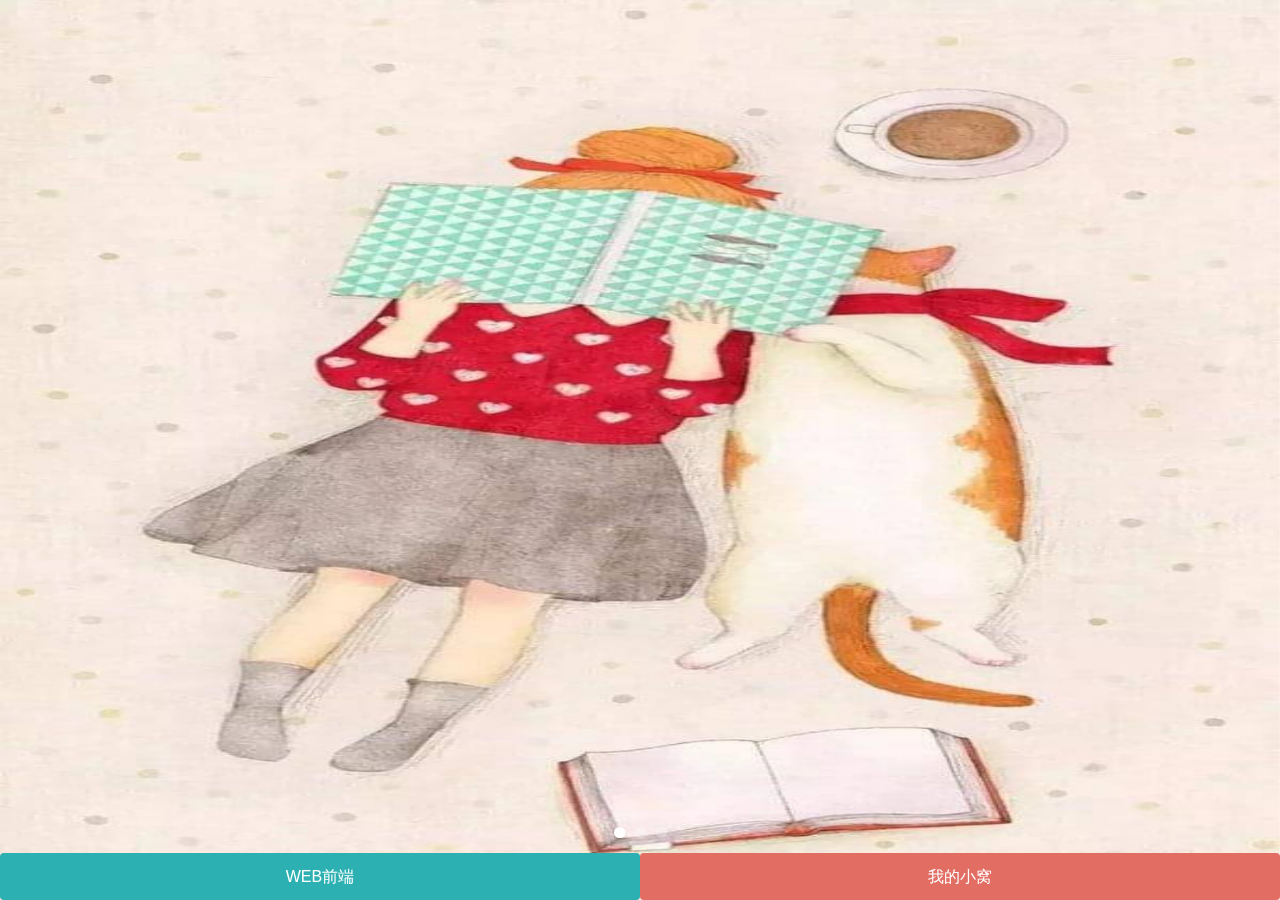
<file: myMobile/index.html>
<!DOCTYPE html>
<html>
  <head>
    <meta charset="utf-8">
    <meta name="viewport" content="initial-scale=1, maximum-scale=1, user-scalable=no, width=device-width">
    <title></title>

    <link href="lib/ionic/css/ionic.min.css" rel="stylesheet">
    <link href="css/style.css" rel="stylesheet">

    <!--<script src="js/cordova.js"></script>-->
  </head>
  <body>
    <ion-nav-view></ion-nav-view>
    <script data-main="js/require-config.js" src="lib/requirejs/require.js"></script>
  </body>
</html>
</file>
<file: myMobile/css/style.css>
.button-back {
  align-self: center;
  font-size: xx-large; }

.register-content {
  margin-top: 10px;
  padding: 0 10px;
  width: 100%; }
  .register-content .button-verification-code {
    background-color: #e33d3c;
    color: #fff;
    border-radius: 5px;
    padding: 5px; }
  .register-content .text {
    color: #999;
    font-size: 11px; }
  .register-content .link-text {
    color: #1974ad;
    font-size: 11px;
    text-decoration: none; }

.popup-container .popup {
  border-radius: 6px; }

.popup-container .popup {
  border-radius: 6px; }

.pointer-events-none {
  pointer-events: none; }

.dm-images-scan-item-wrap {
  position: absolute;
  top: 0;
  left: 0;
  bottom: 0;
  right: 0;
  background: #000;
  width: 100%;
  z-index: 999;
  visibility: visible; }
  .dm-images-scan-item-wrap .slider {
    width: 100%;
    height: 100%; }
  .dm-images-scan-item-wrap .slider-slides, .dm-images-scan-item-wrap .slider-slide {
    width: 100%;
    height: 100%;
    display: -webkit-box;
    display: -webkit-flex;
    display: flex;
    -webkit-box-pack: center;
    -webkit-justify-content: center;
    justify-content: center;
    -webkit-box-align: center;
    -webkit-align-items: center;
    align-items: center; }
  .dm-images-scan-item-wrap .slider-pager {
    bottom: 15px; }
    .dm-images-scan-item-wrap .slider-pager .slider-pager-page {
      width: 10px;
      color: #fff; }
      .dm-images-scan-item-wrap .slider-pager .slider-pager-page i {
        font-size: 8px; }
  .dm-images-scan-item-wrap img {
    width: 100%;
    height: auto;
    max-height: 100%;
    max-width: 100%;
    vertical-align: middle; }

.dm-counter-time {
  width: 100%; }
  .dm-counter-time .h, .dm-counter-time .dot, .dm-counter-time .s, .dm-counter-time .m, .dm-counter-time .d {
    display: inline-block;
    width: 20px;
    height: 20px;
    line-height: 20px;
    vertical-align: middle;
    color: #fff;
    background: #333;
    text-align: center;
    border-radius: 3px; }
  .dm-counter-time .dot {
    width: 8px;
    color: #333;
    background: transparent; }

.bar .login-title {
  font-weight: bold; }
.bar .login-register {
  font-size: 16px;
  color: #3e3e3e; }
  .bar .login-register:hover {
    color: #3e3e3e; }
.bar .login-close {
  font-size: 16px;
  color: #999; }
  .bar .login-close:hover {
    color: #999; }

.login-mian {
  position: relative;
  width: 100%; }
  .login-mian .input-wrap {
    border: 1px solid #ccc;
    height: 50px;
    line-height: 50px;
    position: relative;
    overflow: hidden;
    padding: 0; }
  .login-mian .left-icon-wrap {
    width: 50px;
    border-right: 1px solid #ccc;
    height: 35px;
    line-height: 35px;
    display: inline-block;
    text-align: center;
    vertical-align: middle; }
    .login-mian .left-icon-wrap i {
      color: #999;
      font-size: 30px; }
  .login-mian .login-input {
    padding: 0 15px;
    color: #333;
    font-size: 16px; }
  .login-mian .forget-passw {
    padding-left: 5px;
    color: #999;
    font-size: 14px;
    text-decoration: none;
    display: inline-block; }
  .login-mian .psd-control {
    height: 100%;
    border: none;
    background: none;
    vertical-align: middle; }
    .login-mian .psd-control i {
      color: #999;
      font-size: 30px; }
  .login-mian .other-login-title {
    color: #999;
    margin-top: 30px; }

.login-content {
  width: 100%;
  padding: 0 10px; }

.mt-20 {
  margin-top: 10px !important; }

.mt-30 {
  margin-top: 15px !important; }

.mt-40 {
  margin-top: 20px !important; }

.rotate-180 {
  transform: rotate(180deg); }

.dm-border {
  border-bottom: 1px solid #e2e2e2; }

.pm-0 {
  margin: 0 !important;
  padding: 0 !important; }

.p-0 {
  padding: 0 !important; }

.m-0 {
  margin: 0 !important; }

.pb-20 {
  padding-bottom: 10px !important; }

.bg-white {
  background-color: #fff; }

.h-100 {
  height: 100%; }

.p-r-0 {
  padding-right: 0 !important; }

.p-l-100 {
  padding-left: 50px; }

.f-32 {
  font-size: 16px !important; }

.f-30 {
  font-size: 15px !important; }

.f-28 {
  font-size: 14px !important; }

.c-c4 {
  color: #c4c4c4 !important; }

.c-3 {
  color: #333 !important; }

.c-5 {
  color: #555 !important; }

.c-6 {
  color: #666 !important; }

.c-9 {
  color: #999 !important; }

.p-r-30 {
  padding-right: 15px; }

.p-l-20 {
  padding-left: 10px; }

.w-auto {
  width: auto !important; }

.dm-red {
  color: #f14143; }

.p-bg {
  background-color: #f2f2f2; }

.no-border {
  border: none !important; }

.no-item-wrap {
  padding-top: 40%;
  text-align: center; }
  .no-item-wrap i {
    font-size: 60px; }

.dm-nowrap {
  overflow: hidden;
  text-overflow: ellipsis;
  white-space: nowrap; }

.dm-nowrap-1 {
  display: -webkit-box;
  overflow: hidden;
  text-overflow: ellipsis;
  -webkit-box-orient: vertical;
  -webkit-line-clamp: 1;
  word-break: break-all;
  white-space: normal !important; }

.dm-nowrap-2 {
  display: -webkit-box;
  overflow: hidden;
  text-overflow: ellipsis;
  -webkit-box-orient: vertical;
  -webkit-line-clamp: 2;
  word-break: break-all;
  white-space: normal !important; }

.size-12p {
  font-size: 12px; }

.size-14p {
  font-size: 12px; }

.img-default {
  width: 80px;
  height: 80px; }

.blank-h44 {
  height: 44px; }

.blank-h12 {
  height: 12px; }

.backgound-default {
  background-color: #F2F2F2; }

.select-item {
  color: white;
  background: #435356;
  line-height: 28px;
  border: 1px solid #435356;
  max-width: 80px;
  text-align: center;
  position: absolute;
  width: 80px;
  height: 28px;
  bottom: 4px; }

.activities {
  color: #435356 !important;
  background: white !important; }

.activity {
  color: white !important;
  background-color: #387EF5 !important; }

.main-select {
  height: 28px;
  line-height: 28px;
  background: whitesmoke;
  border-radius: 6px;
  text-align: center;
  color: dimgray; }

.group-list {
  height: 74px;
  position: relative;
  border-bottom: 1px solid lightgray; }

.group-img {
  margin: 12px;
  width: 50px;
  height: 50px;
  border-radius: 50px; }

.group-title {
  font-weight: bold;
  position: absolute;
  left: 74px;
  top: 8px;
  color: #3e3e3e; }

.group-position {
  position: absolute;
  top: 28px;
  left: 74px;
  font-size: 12px;
  color: #3e3e3e; }

.group-member {
  position: absolute;
  left: 74px;
  bottom: 3px;
  color: #3e3e3e;
  font-size: 12px; }

.group-fun {
  position: absolute;
  left: 154px;
  bottom: 3px;
  color: #3e3e3e;
  font-size: 12px; }

.group-distance {
  position: absolute;
  right: 3px;
  bottom: 3px;
  color: #3e3e3e;
  font-size: 15px; }

.group-cell-select {
  background: whitesmoke;
  border-radius: 5px;
  text-align: center;
  margin: 2px;
  font-size: 12px;
  color: #3e3e3e; }

.gact {
  background-color: #33cd5f;
  color: whitesmoke; }

.act-cell-padding {
  padding: 8px; }

.act-cell-title {
  width: 100%;
  font-size: 18px;
  height: 44px;
  line-height: 44px;
  text-align: center;
  font-weight: 800; }

.act-cell-input {
  position: absolute;
  left: 77px;
  top: 0px; }

.friend-detail-p {
  font-size: 10px !important;
  white-space: pre !important;
  display: -webkit-box;
  -webkit-line-clamp: 3;
  -webkit-box-orient: vertical; }

.mine-msg-right {
  color: lightgray;
  position: absolute;
  right: 10px;
  top: 14px; }

.mine-verfy-btn {
  margin-left: 5%;
  margin-bottom: 10px;
  min-height: 33px;
  line-height: 33px;
  width: 90%; }

.slider-pager {
  bottom: 62px !important; }

.slider-pager .slider-pager-page {
  color: white !important; }

.bar-stable {
  border-bottom: 1px solid lightgray !important; }

.mine-right {
  color: green;
  position: absolute;
  right: 10px;
  font-size: 42px; }

.tab-custom-icon {
  font-size: 33px;
  position: absolute;
  margin: auto;
  text-align: center;
  background-color: #387EF5;
  color: white;
  pointer-events: none;
  max-width: 44px;
  max-height: 44px;
  line-height: 44px;
  border-radius: 44px;
  top: 0;
  bottom: 0;
  left: 0;
  right: 0; }

.tab-search-cur {
  color: lightgray;
  left: 15%;
  position: absolute;
  top: 11px; }

.tab-search {
  background-color: white;
  width: 76%;
  height: 27px;
  text-align: left;
  position: absolute;
  right: 12%;
  border-radius: 27px;
  bottom: 8px;
  padding-left: 23px; }

.tab-search-close-cur {
  color: gray;
  position: absolute;
  bottom: 12px;
  right: 15%; }

.tab-cancel-btn {
  font-size: 14px;
  color: #333333;
  position: absolute;
  right: 6px;
  bottom: 12px; }

/*# sourceMappingURL=style.css.map */
.login-mian div.ch-web{
  height: auto;
  padding: 5px 10px;
  line-height: 30px;
  margin-bottom: 30px;
}
.logo img{
  width:50%;
}
.leaveMyHome{
  width: 45%;
  margin: 30px auto;
  position: relative;
  height: 35px;
  line-height: 25px;
  font-size: 15px;
  font-weight: bold;
}
.item-myJob > img:first-child{
  max-width: 60px;
  max-height: 60px;
  top: 6px;
  left: 10px;
}
.item h2.myName:last-child{
  margin:12px 0 0 10px;
}
.ch-item-thumbnail-left{
  padding: 8px;
  font-size: 14px;
}
.ch-list{
  padding-bottom: 10px;
}
.ch-list li{
  white-space: normal;
  text-align: justify;
}
#ch-silde{
  width: 100%;height: 100%;
}
#ch-silde div.ch-box1{
  background-image: url('../img/bg1.jpg');
}
#ch-silde div.ch-box2{
  background-image: url('../img/bg2.jpg');
}
#ch-silde div.ch-box3{
  background-image: url('../img/bg3.jpg');
}
/*#ch-silde div.ch-box4{*/
  /*background-image: url('../img/bg4.jpg');*/
/*}*/
#ch-silde div.ch-box1,#ch-silde div.ch-box2,#ch-silde div.ch-box3,#ch-silde div.ch-box4{
  background-size: 100% 100%;
  width: 100%;
  height: 100%;
}
#ch-myWebBtn,#ch-button1,#ch-button2{
  position: absolute;
}
#ch-myWebBtn{
  bottom: 13px;
  left: 0px;
  width: 50%;
  text-align: center;
  color: white;
  z-index: 10;
  text-decoration: none;
  font-size: 16px;
}
#ch-button1{
  bottom: -10px;
  left: 0px;
  width: 50%;
  background-color: #2cb0b2;
}
#ch-button2{
  right:0px;
  width: 50%;
  bottom: -10px;
  background-color: #E26D63;
}
p.ch-pingan{
  border-bottom: #ccc solid 1px;
  padding-bottom: 6px;
  margin: 5px;
  color: #333;
}
.ch-icon-js .item-content > img:first-child{
  border-radius: 0;
}
.ch-tab-item-hasBage,.ch-headerBox{
  position: relative;
}
.tabs .tab-item .badge{
  position: absolute;
  top: 3px;
  right: 10px;
  background-color: red;
  color: #ffffff;
}
.ch-headerBox{
  width: 100%;
  top: 0;
  left: 0px;
  background-color:transparent;
}
.ch-city{
  border: 0;
  font-size: 12px;
}
.ch-subdued{
  position: absolute;
  left: 4px;
  bottom: 5px;
  color: #435356;
  border: 0;
  height: 100%;
  top:6px;
  z-index: 10000;
}
.ch-content{
  overflow: inherit
}
.ch-row{
  border-bottom: 1px solid lightgray;
}
#ch-login-title-home{
  position: absolute;
  top:-5px !important;
  left: 0 !important;
  right: 0 !important;
}
.ch-listSp{
  line-height: 32px;
  left: 50px;
  top: 0px;
}
.ch-listTalk li{
  padding: 0;
  margin-bottom: .5rem;
  margin-left:.5rem;
  border-bottom: 1px solid lightgray;
}
.ch-listTalk li img{
  width: 32px;
  height: 32px;
  border-radius: 32px;
  vertical-align: -10px;
  margin-right:3px;
}
.ch-dm-nowrap{
  margin: 0px;
}
.ch-search{
  color: #435356;
  font-size: 28px;
  position: absolute;
  right: 10px;
  bottom: 0px;
  z-index: 10000;
}
.item-icon-right .ch-ion-map{
  right: auto !important;
  left: 16px;
}
.ch-item-avatar-h2 h2{
  margin-top: 10px;
}
</file>
